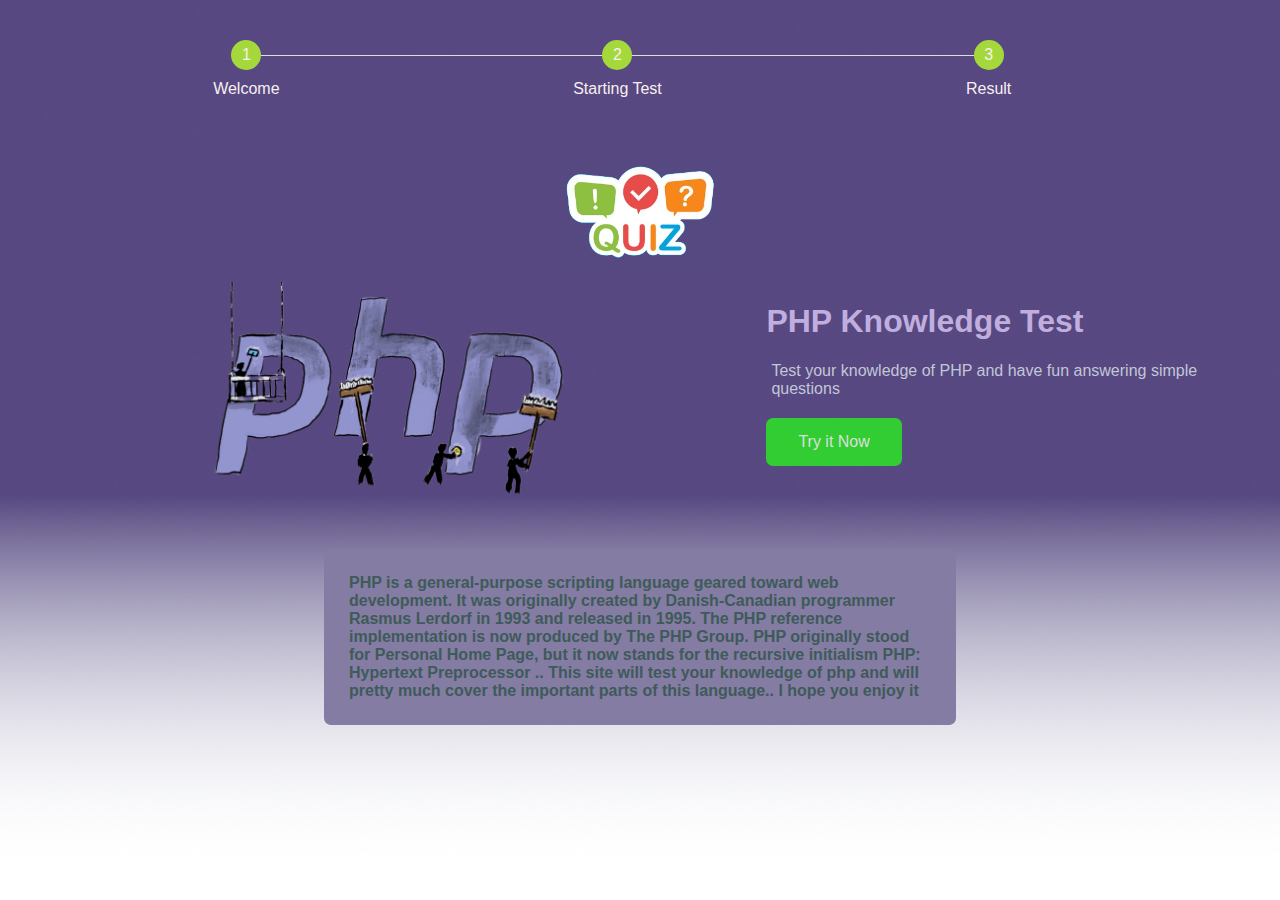
<file: index.html>
<!DOCTYPE html>
<html lang="en">
<head>
    <meta charset="UTF-8">
    <meta http-equiv="X-UA-Compatible" content="IE=edge">
    <meta name="viewport" content="width=device-width, initial-scale=1.0">
    <link rel="stylesheet" href="style/style.css">
    <title>Accueil</title>
</head>
<body>
    <div class="steper">
        <ul class="progressbar">
          <li class="active">Welcome</li>
          <li>Starting Test</li>
          <li>Result</li>
        </ul>
    </div>
    <div class="container1">
        <div class="logo-Div">
            <img class="logo" src="./img/logo.png" alt="">
        </div>
        <div class="topside">
            <div class="php-photo"> <img src="./img/php-photo.png" alt=""> </div>
            <div class="action">
                <h1>PHP Knowledge Test</h1>
                <p>Test your knowledge of PHP and have fun answering simple questions</p>
                <button><a href="quiz.html">Try it Now</a></button>
            </div>
        </div>

    </div>
    <div class="container2">
        <p>PHP is a general-purpose scripting language geared toward web development. It was originally created by Danish-Canadian programmer Rasmus Lerdorf in 1993 and released in 1995. The PHP reference implementation is now produced by The PHP Group. PHP originally stood for Personal Home Page, but it now stands for the recursive initialism PHP: Hypertext Preprocessor .. This site will test your knowledge of php and will pretty much cover the important parts of this language.. I hope you enjoy it</p>
    </div>

    
</body>
</html>
</file>
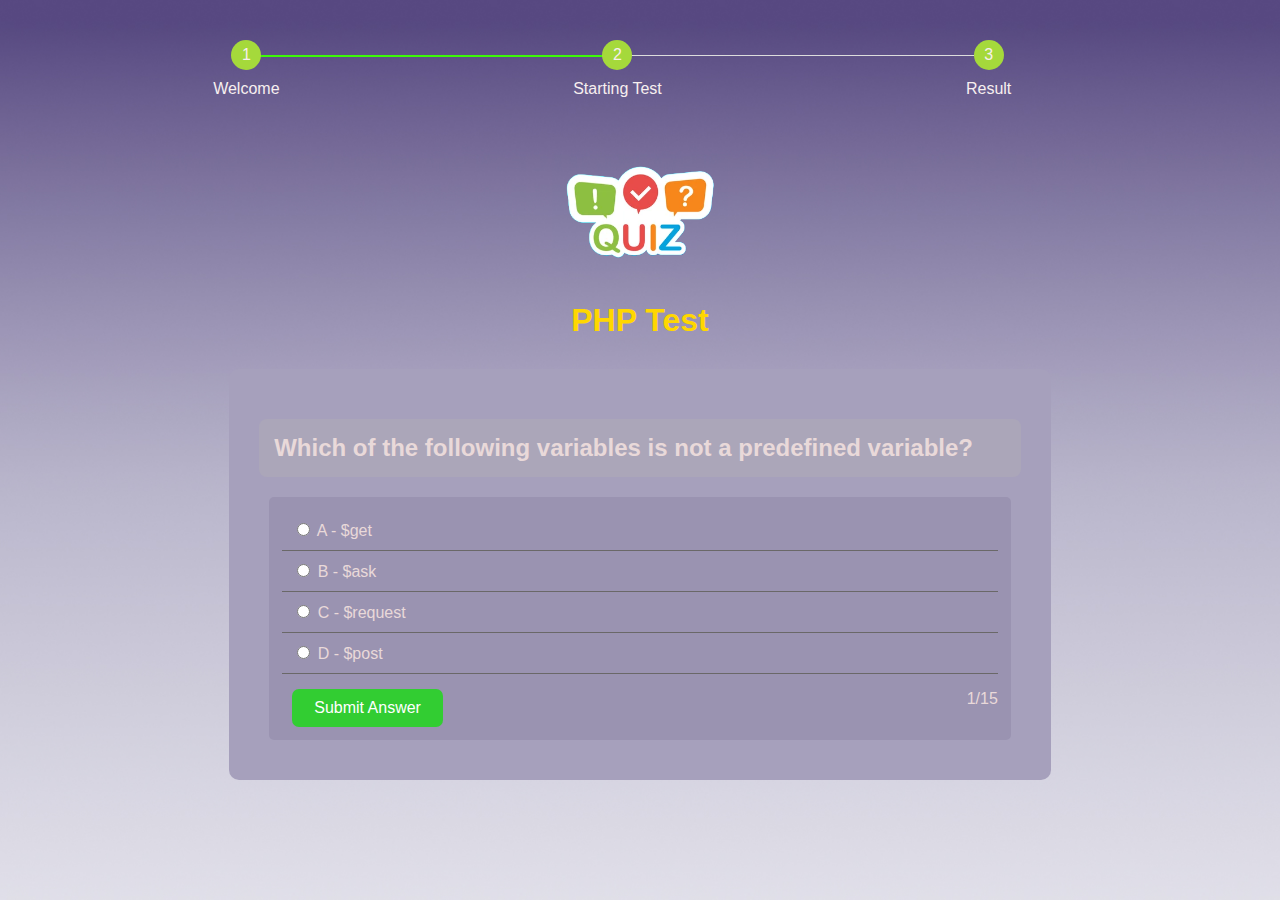
<file: quiz.html>
<!DOCTYPE html>
<html lang="en">
<head>
    <meta charset="UTF-8">
    <meta http-equiv="X-UA-Compatible" content="IE=edge">
    <meta name="viewport" content="width=device-width, initial-scale=1.0">
    <link rel="stylesheet" href="./style/quiz-style.css">
    <title>Quiz</title>
</head>
<body>
    <div class="steper">
        <ul class="progressbar">
          <li class="active">Welcome</li>
          <li id="result">Starting Test</li>
          <li>Result</li>
        </ul>
    </div>
    <div class="top-side">
        <div class="logo-Div">
            <img class="logo" src="./img/logo.png" alt="">
        </div>
        <h1>PHP Test</h1>
    </div>
    <div id="quiz">
        <h2 id="question"></h2>
        <div class="div-answer">
            <div class="answer">
                <input type="radio" id="ans0" name="questions">
                <label for="" id="answer0"></label>
            </div>
            <div class="answer">
                <input type="radio" id="ans1" name="questions">
                <label for="" id="answer1"></label>
            </div>
            <div class="answer">
                <input type="radio" id="ans2" name="questions">
                <label for="" id="answer2"></label>
            </div>
            <div class="answer">
                <input type="radio" id="ans3" name="questions">
                <label for="" id="answer3"></label>
            </div>
            <div class="submit">
                <button id="sumbit-button">Submit Answer</button>
                <p id="progress"></p>
            </div>
            <div id="spanDiv">

            </div>
        </div>
    </div>
    <script src="./Js_files/app.js" type="module"></script>
    <script src="./Js_files/questions.js"></script>
    <script src="./Js_files/control.js"></script>
</body>
</html>
</file>
<file: style/style.css>
* {
  box-sizing: border-box;
}

body {
  font-family: Arial, Helvetica, sans-serif;
  background-image: url(../img/Desktop.jpg);
  background-size: cover;
  background-repeat: no-repeat;
}

.steper {
  width: 100%;
  margin-top: 40px;
  margin-bottom: 40px;
}

.progressbar {
  color: rgb(59, 57, 57);
  counter-reset: step;
  margin-left: 15px;
}
.progressbar li {
  list-style: none;
  display: inline-block;
  width: 30.33%;
  position: relative;
  text-align: center;
  cursor: pointer;
}
.progressbar li:before {
  content: counter(step);
  counter-increment: step;
  width: 30px;
  height: 30px;
  line-height: 30px;
  border-radius: 100%;
  display: block;
  text-align: center;
  margin: 0 auto 10px auto;
  background-color: rgb(165, 217, 59);
}
.progressbar li:after {
  content: "";
  position: absolute;
  width: 100%;
  height: 1px;
  background-color: #ddd;
  top: 15px;
  left: -50%;
  z-index: -1;
}
.progressbar li:first-child:after {
  content: none;
}
.progressbar li {
  color: rgb(247, 239, 239);
}

.logo {
  width: 14%;
  height: 14%;
  display: block;
  margin: auto;
}

.php-photo {
  width: 60%;
}
.php-photo img {
  width: 50%;
  display: block;
  margin: auto;
}

.action {
  width: 40%;
}
.action h1 {
  color: #c0aede;
}
.action p {
  color: #c2c6d7;
  margin: 5px;
}
.action a {
  text-decoration: none;
  color: #ddd;
}
.action button {
  background-color: #32CD32;
  border: none;
  color: white;
  padding: 15px 32px;
  text-align: center;
  border-radius: 7px;
  font-size: 16px;
  margin: 15px 15px 0 0;
  cursor: pointer;
}

.topside {
  display: flex;
  justify-content: space-around;
}

.container2 p {
  background-color: #857ca3;
  padding: 25px;
  border-radius: 7px;
  width: 50%;
  color: #3D5B59;
  font-weight: bold;
  margin: auto;
  margin-top: 30px;
  margin-bottom: 30px;
}/*# sourceMappingURL=style.css.map */
</file>
<file: style/quiz-style.css>
* {
  box-sizing: border-box;
}

body {
  font-family: Arial, Helvetica, sans-serif;
  background-image: url(../img/Background.jpg);
  background-size: cover;
  background-repeat: no-repeat;
  color: #e9d9d9;
}

.steper {
  width: 100%;
  margin-top: 40px;
  margin-bottom: 40px;
}

.progressbar {
  color: rgb(59, 57, 57);
  counter-reset: step;
  margin-left: 15px;
}
.progressbar li {
  list-style: none;
  display: inline-block;
  width: 30.33%;
  position: relative;
  text-align: center;
  cursor: pointer;
}
.progressbar li:before {
  content: counter(step);
  counter-increment: step;
  width: 30px;
  height: 30px;
  line-height: 30px;
  border-radius: 100%;
  display: block;
  text-align: center;
  margin: 0 auto 10px auto;
  background-color: rgb(165, 217, 59);
}
.progressbar li:after {
  content: "";
  position: absolute;
  width: 100%;
  height: 1px;
  background-color: #ddd;
  top: 15px;
  left: -50%;
  z-index: -1;
}
.progressbar li:first-child:after {
  content: none;
}
.progressbar li {
  color: rgb(247, 239, 239);
}
.progressbar li.active + li:after {
  background-color: rgb(60, 250, 7);
  height: 2px;
}

.top-side .logo {
  width: 14%;
  height: 14%;
  display: block;
  margin: auto;
}
.top-side h1 {
  text-align: center;
  width: 20%;
  height: 20%;
  display: block;
  margin: auto;
  margin-top: 20px;
  color: gold;
}

#quiz {
  width: 65%;
  display: block;
  margin: auto;
  margin-top: 30px;
  margin-bottom: 40px;
  background-color: #a6a0bc;
  padding: 30px;
  border-radius: 10px;
}
#quiz #question {
  background-color: #aba6b9;
  padding: 15px;
  border-radius: 8px;
}
#quiz .div-answer {
  background-color: #9a93b1;
  border-radius: 5px;
  padding: 13px;
  margin: 10px;
}
#quiz .div-answer .answer {
  padding: 10px;
  border-bottom: 1px solid rgb(106, 104, 104);
}
#quiz .div-answer .answer input[type=Radio]:checked + label {
  color: greenyellow;
}
#quiz .div-answer #sumbit-button {
  background-color: #32CD32;
  border: none;
  color: white;
  padding: 10px 22px;
  text-align: center;
  border-radius: 7px;
  font-size: 16px;
  margin: 15px 15px 0 0;
  cursor: pointer;
  margin-left: 10px;
}
#quiz .div-answer .submit {
  display: flex;
  justify-content: space-between;
}
#quiz #btn {
  background-color: #2cdc2c;
  border: none;
  color: white;
  padding: 10px 22px;
  text-align: center;
  border-radius: 7px;
  font-size: 16px;
  margin: 15px 15px 0 0;
  cursor: pointer;
  margin-left: 10px;
}
#quiz #btn a {
  text-decoration: none;
  color: white;
}/*# sourceMappingURL=quiz-style.css.map */
</file>
